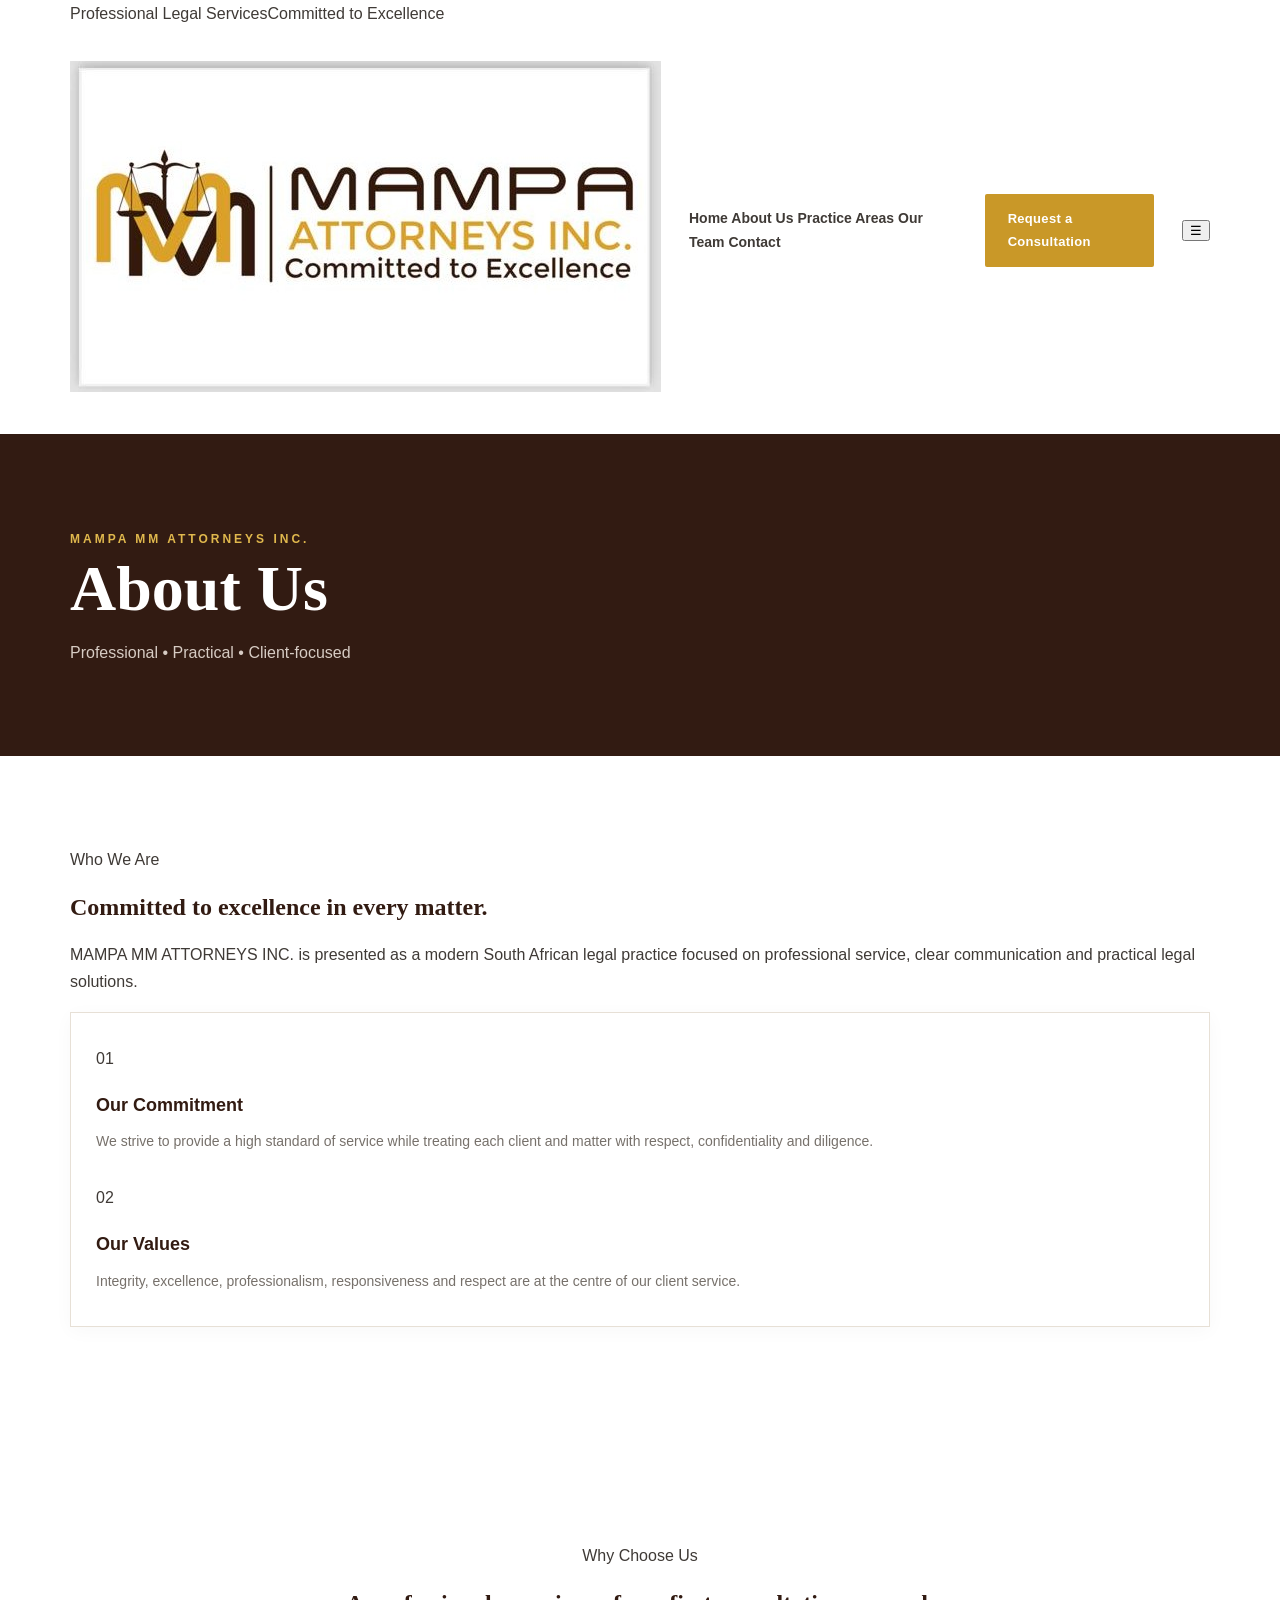
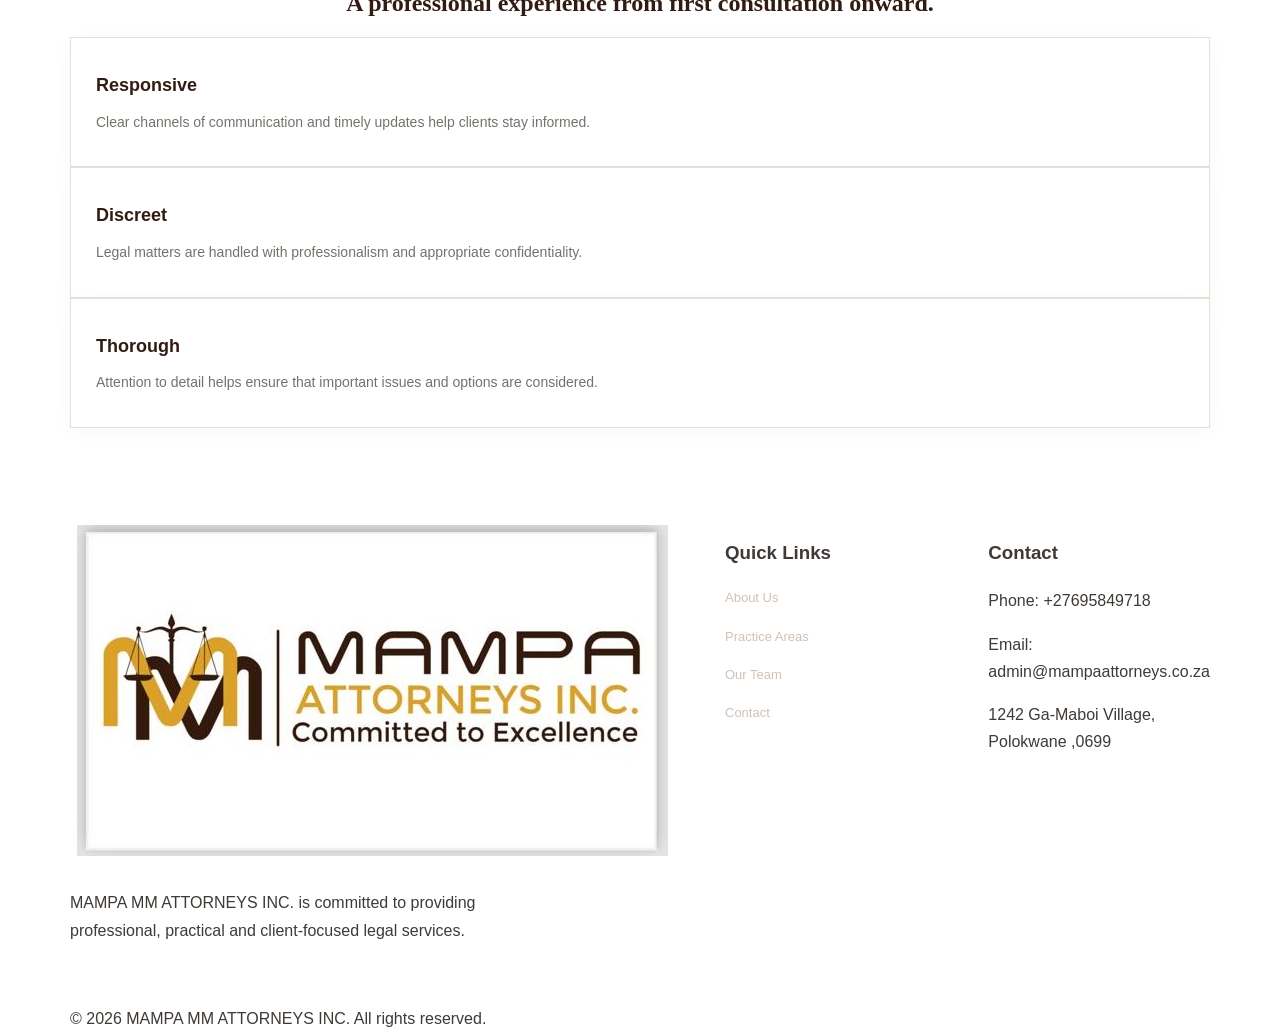
<file: about.html>
<!DOCTYPE html>
<html lang="en">
<head>
<meta charset="UTF-8">
<meta name="viewport" content="width=device-width, initial-scale=1.0">
<meta name="description" content="MAMPA MM ATTORNEYS INC. — Committed to Excellence.">
<title>About Us | MAMPA MM ATTORNEYS INC.</title>
<link rel="stylesheet" href="css/style.css">
</head>
<body>
<div class="topbar"><div class="container"><span>Professional Legal Services</span><span>Committed to Excellence</span></div></div>
<header><div class="container nav">
<a href="index.html" aria-label="MAMPA Attorneys Inc."><img class="logo" src="assets/logo.jpg" alt="MAMPA Attorneys Inc. logo"></a>
<nav class="nav-links"><a href="index.html" class="">Home</a>
<a href="about.html" class="active">About Us</a>
<a href="services.html" class="">Practice Areas</a>
<a href="team.html" class="">Our Team</a>
<a href="contact.html" class="">Contact</a></nav>
<a class="btn btn-gold nav-cta" href="contact.html">Request a Consultation</a>
<button class="menu" aria-label="Open menu">☰</button>
</div></header>

<section class="page-hero"><div class="container"><span class="eyebrow">MAMPA MM ATTORNEYS INC.</span><h1>About Us</h1><p class="breadcrumb">Professional • Practical • Client-focused</p></div></section>
<section class="section"><div class="container grid-2">
<div><span class="kicker">Who We Are</span><h2>Committed to excellence in every matter.</h2><p class="lead">MAMPA MM ATTORNEYS INC. is presented as a modern South African legal practice focused on professional service, clear communication and practical legal solutions.</p></div>
<div class="card"><div class="number">01</div><h3 style="margin-top:18px">Our Commitment</h3><p>We strive to provide a high standard of service while treating each client and matter with respect, confidentiality and diligence.</p><div class="number" style="margin-top:30px">02</div><h3 style="margin-top:18px">Our Values</h3><p>Integrity, excellence, professionalism, responsiveness and respect are at the centre of our client service.</p></div>
</div></section>
<section class="section cream"><div class="container"><div class="section-head center"><span class="kicker">Why Choose Us</span><h2>A professional experience from first consultation onward.</h2></div><div class="grid-3">
<div class="card"><h3>Responsive</h3><p>Clear channels of communication and timely updates help clients stay informed.</p></div>
<div class="card"><h3>Discreet</h3><p>Legal matters are handled with professionalism and appropriate confidentiality.</p></div>
<div class="card"><h3>Thorough</h3><p>Attention to detail helps ensure that important issues and options are considered.</p></div>
</div></div></section>

<footer>
<div class="container footer-grid">
<div><img class="logo" src="assets/logo.jpg" alt="MAMPA MM Attorneys Inc. logo" style="background:#fff;padding:7px"><p style="margin-top:18px;max-width:420px">MAMPA MM ATTORNEYS INC. is committed to providing professional, practical and client-focused legal services.</p></div>
<div><h3>Quick Links</h3><p><a href="about.html">About Us</a></p><p><a href="services.html">Practice Areas</a></p><p><a href="team.html">Our Team</a></p><p><a href="contact.html">Contact</a></p></div>
<div><h3>Contact</h3><p>Phone: +27695849718</p><p>Email: admin@mampaattorneys.co.za</p><p>1242 Ga-Maboi Village, Polokwane ,0699</p></div>
</div>
<div class="container footer-bottom"><span>© <span id="year"></span> MAMPA MM ATTORNEYS INC. All rights reserved.</span></div>
</footer>
<script src="js/script.js"></script>
</body>
</html>
</file>
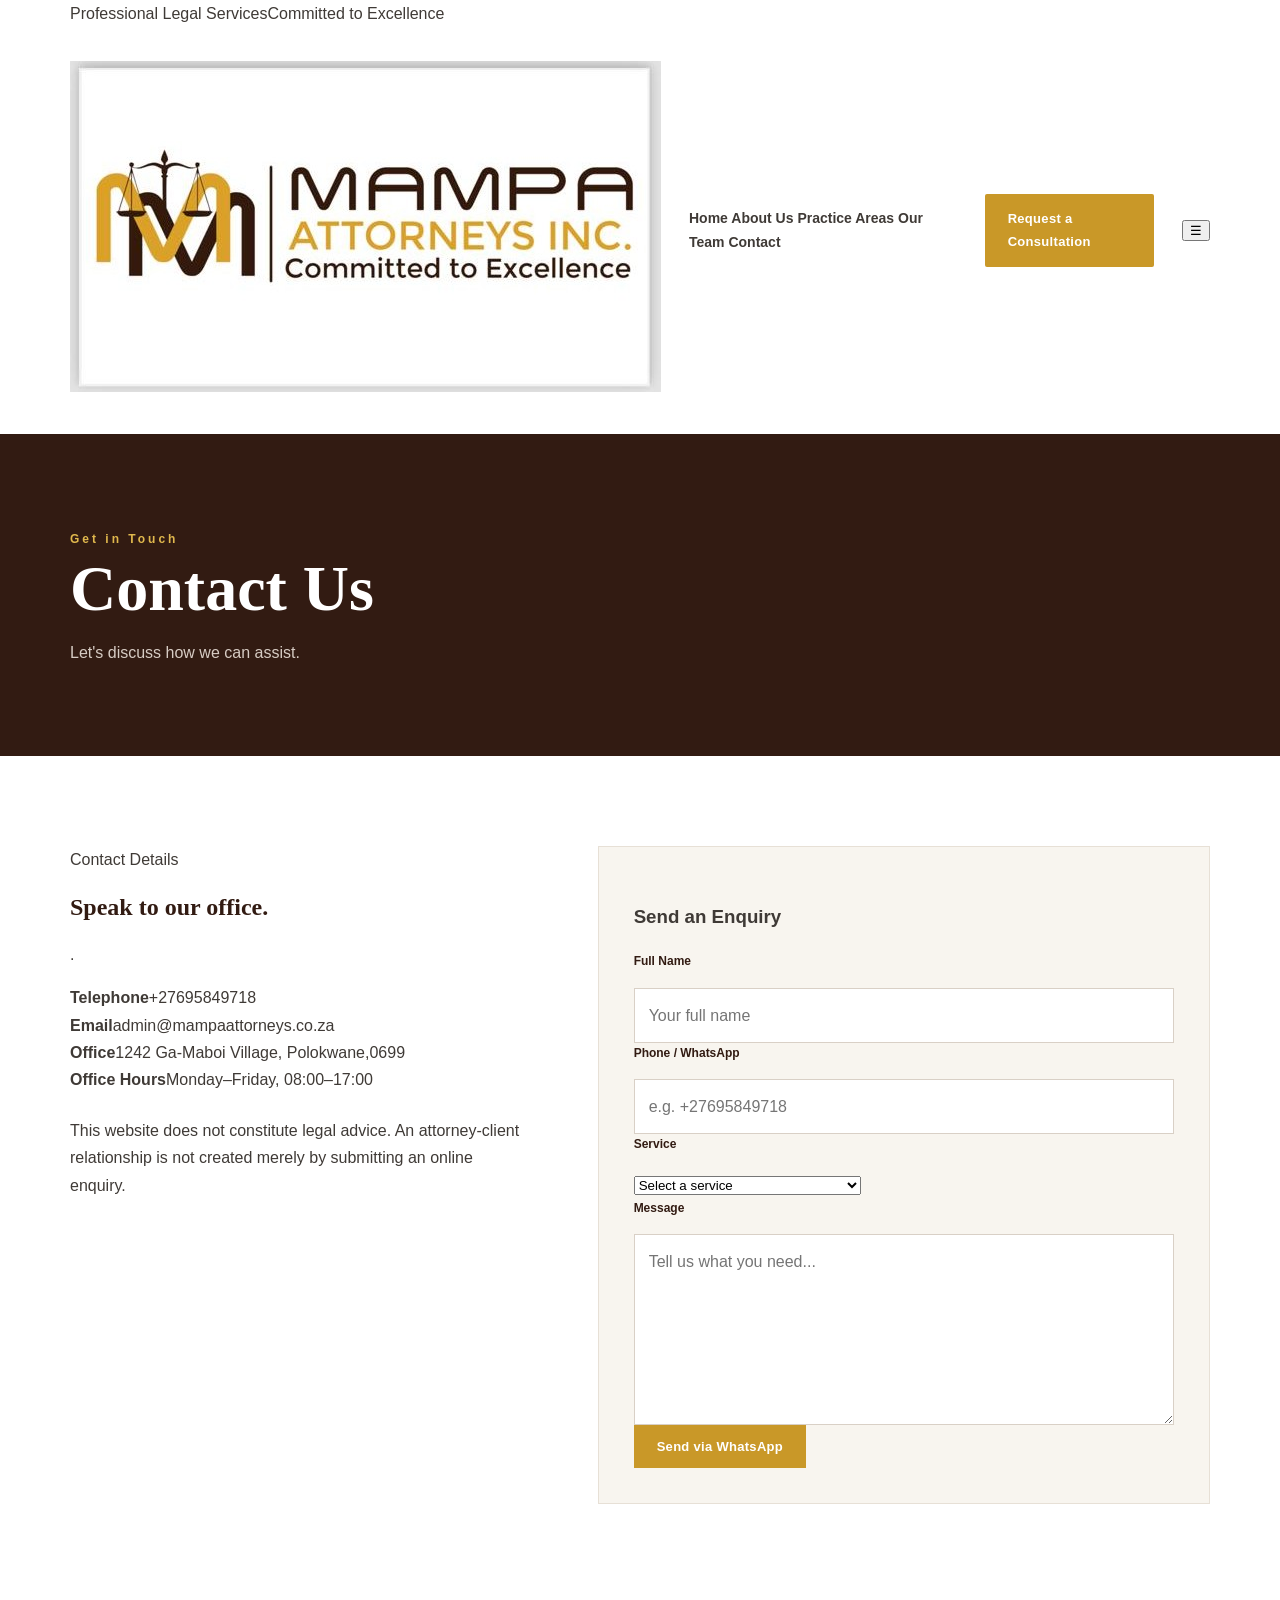
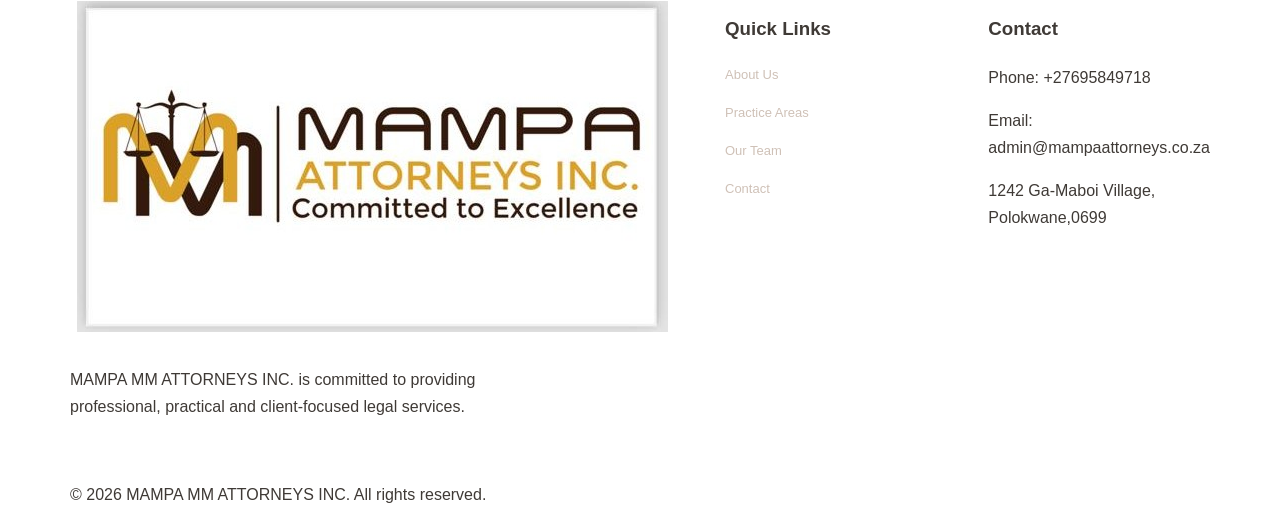
<file: contact.html>
<!DOCTYPE html>
<html lang="en">
<head>
<meta charset="UTF-8">
<meta name="viewport" content="width=device-width, initial-scale=1.0">
<meta name="description" content="MAMPA MM ATTORNEYS INC. — Committed to Excellence.">
<title>Contact Us | MAMPA MM ATTORNEYS INC.</title>
<link rel="stylesheet" href="css/style.css">
</head>
<body>
<div class="topbar"><div class="container"><span>Professional Legal Services</span><span>Committed to Excellence</span></div></div>
<header><div class="container nav">
<a href="index.html" aria-label="MAMPA MM Attorneys Inc."><img class="logo" src="assets/logo.jpg" alt="MAMPA Attorneys Inc. logo"></a>
<nav class="nav-links"><a href="index.html" class="">Home</a>
<a href="about.html" class="">About Us</a>
<a href="services.html" class="">Practice Areas</a>
<a href="team.html" class="">Our Team</a>
<a href="contact.html" class="active">Contact</a></nav>
<a class="btn btn-gold nav-cta" href="contact.html">Request a Consultation</a>
<button class="menu" aria-label="Open menu">☰</button>
</div></header>

<section class="page-hero"><div class="container"><span class="eyebrow">Get in Touch</span><h1>Contact Us</h1><p class="breadcrumb">Let's discuss how we can assist.</p></div></section>
<section class="section"><div class="container contact-grid">
<div><span class="kicker">Contact Details</span><h2>Speak to our office.</h2><p class="lead">.</p>
<div class="contact-item"><strong>Telephone</strong><span>+27695849718</span></div>
<div class="contact-item"><strong>Email</strong><span>admin@mampaattorneys.co.za</span></div>
<div class="contact-item"><strong>Office</strong><span>1242 Ga-Maboi Village, Polokwane,0699</span></div>
<div class="contact-item"><strong>Office Hours</strong><span>Monday–Friday, 08:00–17:00</span></div>
<div class="notice" style="margin-top:24px">This website does not constitute legal advice. An attorney-client relationship is not created merely by submitting an online enquiry.</div>
</div>
    <form class="contact-form" id="contactForm">
      <h3>Send an Enquiry</h3>
      <label for="name">Full Name</label>
      <input id="name" name="name" type="text" required placeholder="Your full name">
      <label for="phone">Phone / WhatsApp</label>
      <input id="phone" name="phone" type="tel" required placeholder="e.g. +27695849718">
      <label for="service">Service</label>
      <select id="service" name="service" required>
        <option value="">Select a service</option>
        <option>Labour & Employment Law</option>
        <option>Road Accident Fund</option>
        <option>Administration of Deceased Estate</option>
        <option>Civil Litigations& Unlawful Arrest</option>
        <option>Family Law</option>
      </select>
      <label for="message">Message</label>
      <textarea id="message" name="message" rows="6" required placeholder="Tell us what you need..."></textarea>

      <button class="btn btn-gold full" type="submit">Send via WhatsApp</button>
         </form>
  </div>
</div></section>

<footer>
<div class="container footer-grid">
<div><img class="logo" src="assets/logo.jpg" alt="MAMPA MM Attorneys Inc. logo" style="background:#fff;padding:7px"><p style="margin-top:18px;max-width:420px">MAMPA MM ATTORNEYS INC. is committed to providing professional, practical and client-focused legal services.</p></div>
<div><h3>Quick Links</h3><p><a href="about.html">About Us</a></p><p><a href="services.html">Practice Areas</a></p><p><a href="team.html">Our Team</a></p><p><a href="contact.html">Contact</a></p></div>
<div><h3>Contact</h3><p>Phone: +27695849718</p><p>Email: admin@mampaattorneys.co.za</p><p>1242 Ga-Maboi Village, Polokwane,0699</p></div>
</div>
<div class="container footer-bottom"><span>© <span id="year"></span> MAMPA MM ATTORNEYS INC. All rights reserved.</span></div>
</footer>
<script src="js/script.js"></script>
</body>
</html>
</file>
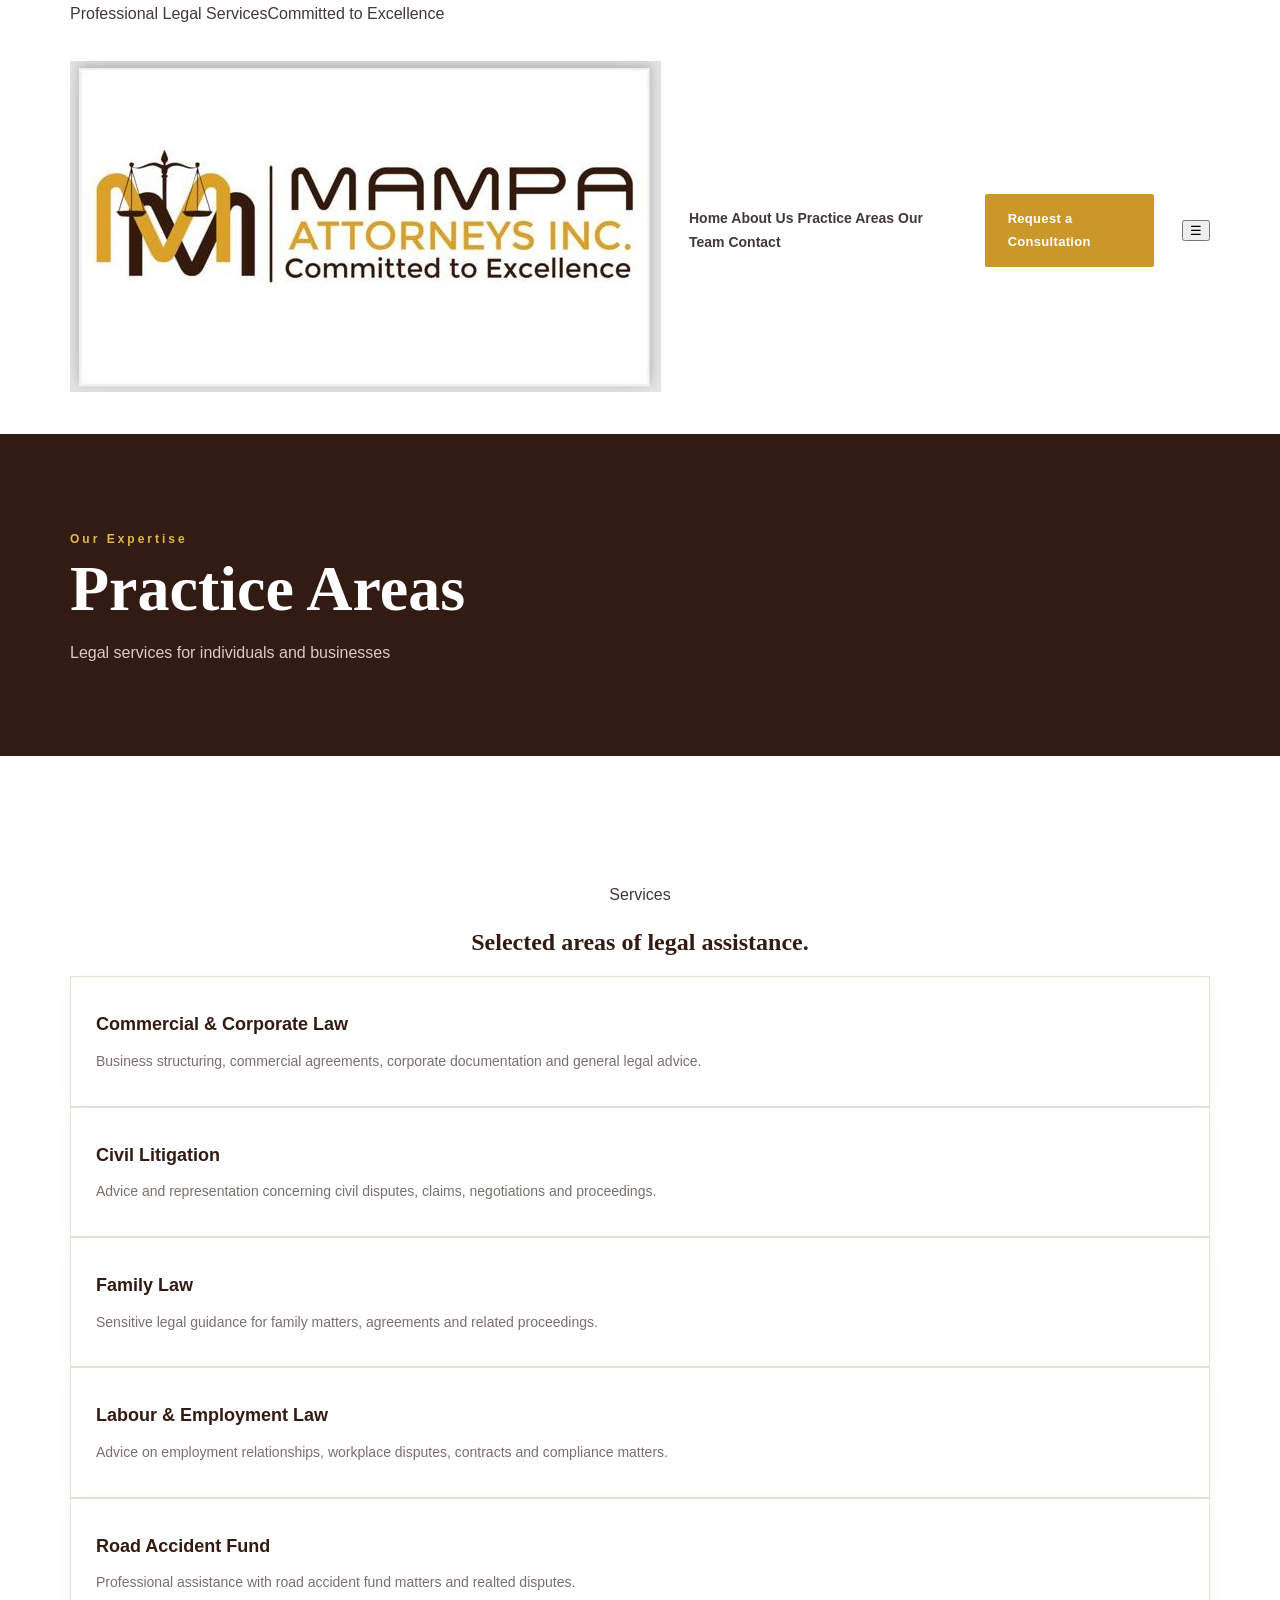
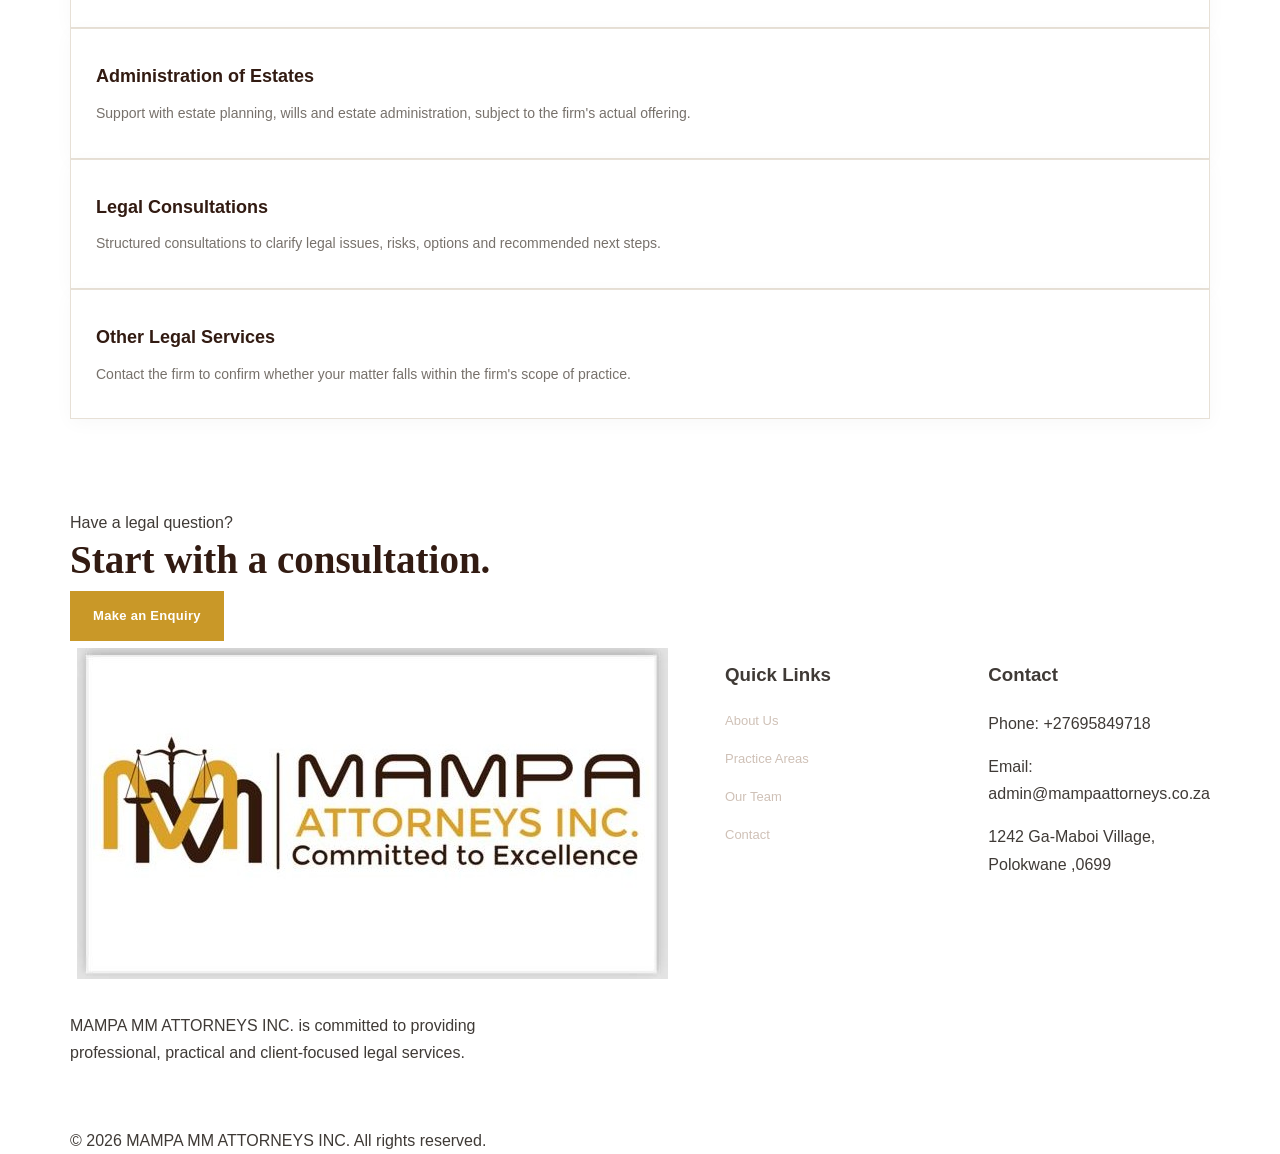
<file: services.html>
<!DOCTYPE html>
<html lang="en">
<head>
<meta charset="UTF-8">
<meta name="viewport" content="width=device-width, initial-scale=1.0">
<meta name="description" content="MAMPA ATTORNEYS INC. — Committed to Excellence.">
<title>Practice Areas | MAMPA MM ATTORNEYS INC.</title>
<link rel="stylesheet" href="css/style.css">
</head>
<body>
<div class="topbar"><div class="container"><span>Professional Legal Services</span><span>Committed to Excellence</span></div></div>
<header><div class="container nav">
<a href="index.html" aria-label="MAMPA MM Attorneys Inc."><img class="logo" src="assets/logo.jpg" alt="MAMPA MM Attorneys Inc. logo"></a>
<nav class="nav-links"><a href="index.html" class="">Home</a>
<a href="about.html" class="">About Us</a>
<a href="services.html" class="active">Practice Areas</a>
<a href="team.html" class="">Our Team</a>
<a href="contact.html" class="">Contact</a></nav>
<a class="btn btn-gold nav-cta" href="contact.html">Request a Consultation</a>
<button class="menu" aria-label="Open menu">☰</button>
</div></header>

<section class="page-hero"><div class="container"><span class="eyebrow">Our Expertise</span><h1>Practice Areas</h1><p class="breadcrumb">Legal services for individuals and businesses</p></div></section>
<section class="section"><div class="container"><div class="section-head center"><span class="kicker">Services</span><h2>Selected areas of legal assistance.</h2></p></div>
<div class="grid-3">
<div class="card practice"><h3>Commercial & Corporate Law</h3><p>Business structuring, commercial agreements, corporate documentation and general legal advice.</p></div>
<div class="card practice"><h3>Civil Litigation</h3><p>Advice and representation concerning civil disputes, claims, negotiations and proceedings.</p></div>
<div class="card practice"><h3>Family Law</h3><p>Sensitive legal guidance for family matters, agreements and related proceedings.</p></div>
<div class="card practice"><h3>Labour & Employment Law</h3><p>Advice on employment relationships, workplace disputes, contracts and compliance matters.</p></div>
<div class="card practice"><h3>Road Accident Fund</h3><p>Professional assistance with road accident fund matters and realted disputes.</p></div>
<div class="card practice"><h3>Administration of Estates</h3><p>Support with estate planning, wills and estate administration, subject to the firm's actual offering.</p></div>
<div class="card practice"><h3>Legal Consultations</h3><p>Structured consultations to clarify legal issues, risks, options and recommended next steps.</p></div>
<div class="card practice"><h3>Other Legal Services</h3><p>Contact the firm to confirm whether your matter falls within the firm's scope of practice.</p></div>
</div></div></section>
<section class="cta"><div class="container"><div><span class="kicker">Have a legal question?</span><h2>Start with a consultation.</h2></div><a class="btn btn-gold" href="contact.html">Make an Enquiry</a></div></section>

<footer>
<div class="container footer-grid">
<div><img class="logo" src="assets/logo.jpg" alt="MAMPA MM Attorneys Inc. logo" style="background:#fff;padding:7px"><p style="margin-top:18px;max-width:420px">MAMPA MM ATTORNEYS INC. is committed to providing professional, practical and client-focused legal services.</p></div>
<div><h3>Quick Links</h3><p><a href="about.html">About Us</a></p><p><a href="services.html">Practice Areas</a></p><p><a href="team.html">Our Team</a></p><p><a href="contact.html">Contact</a></p></div>
<div><h3>Contact</h3><p>Phone: +27695849718</p><p>Email: admin@mampaattorneys.co.za</p><p>1242 Ga-Maboi Village, Polokwane ,0699</p></div>
</div>
<div class="container footer-bottom"><span>© <span id="year"></span> MAMPA MM ATTORNEYS INC. All rights reserved.</span></span></div>
</footer>
<script src="js/script.js"></script>
</body>
</html>
</file>
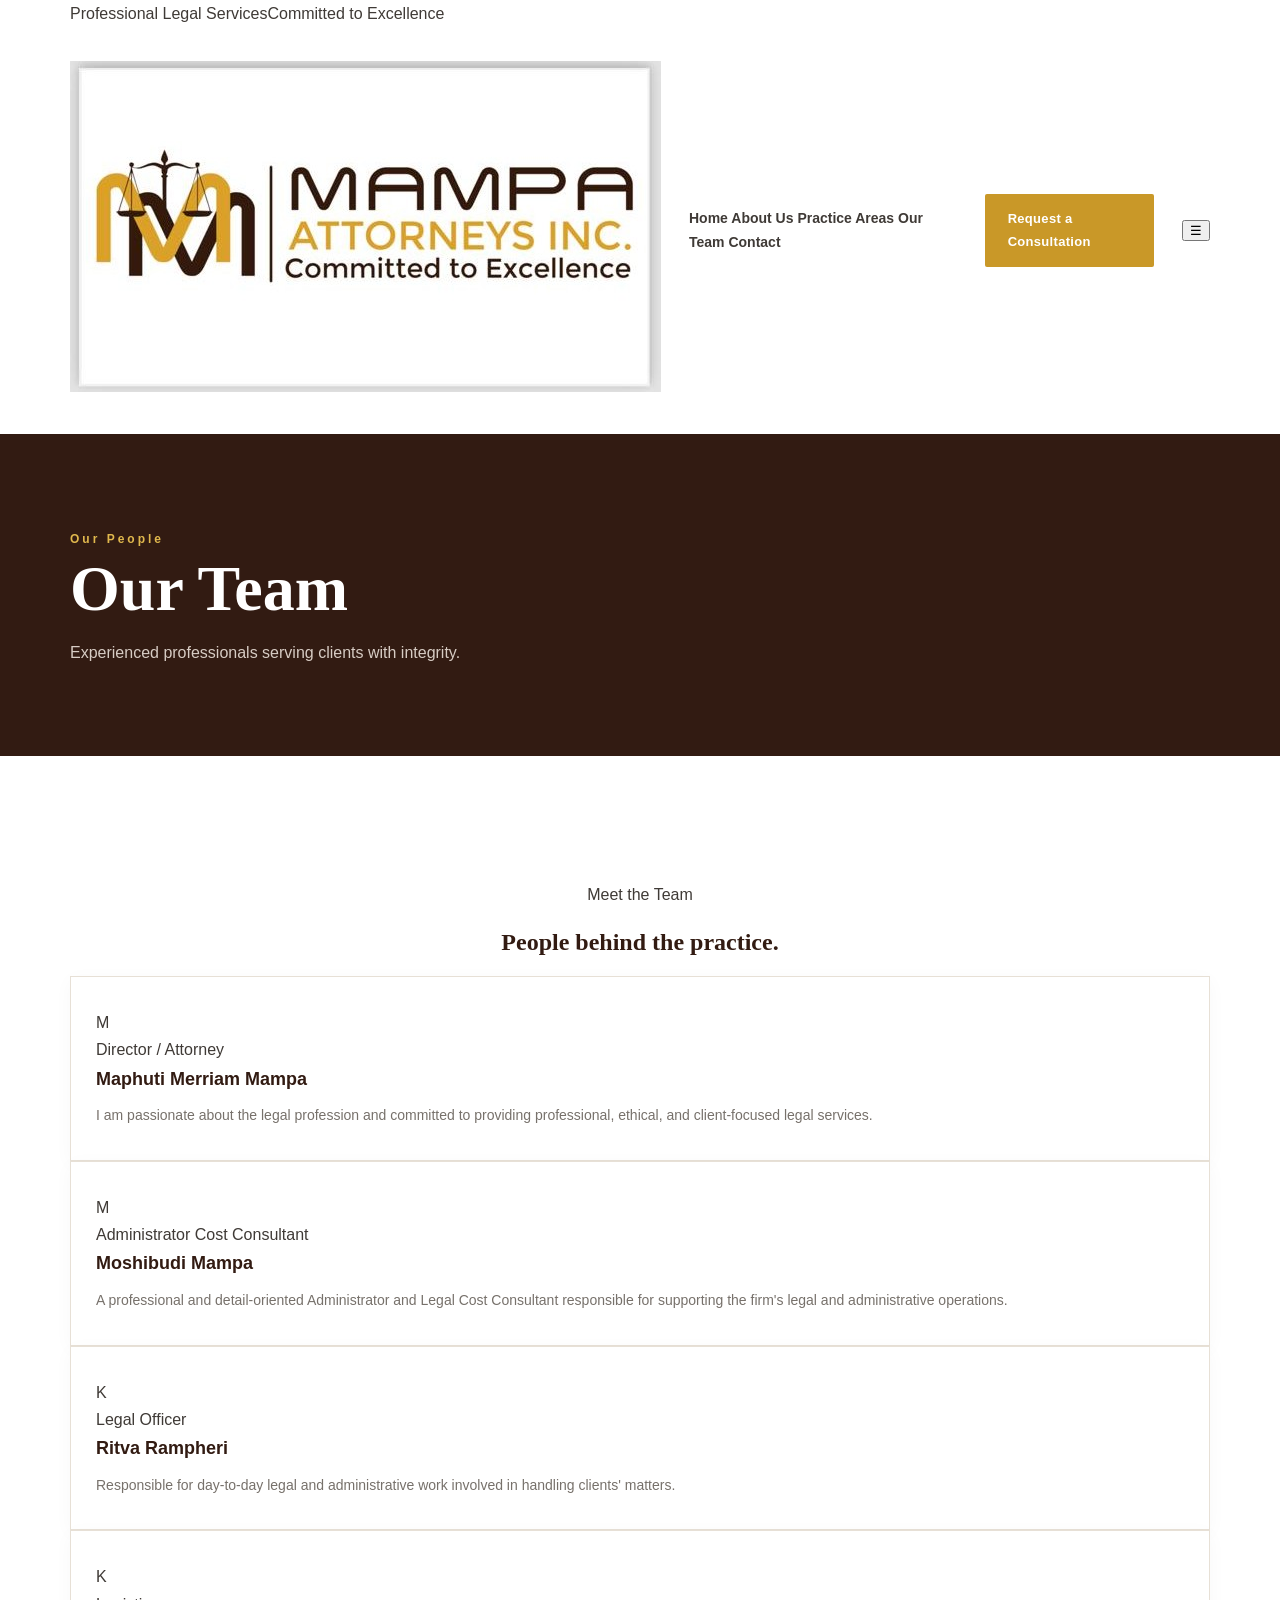
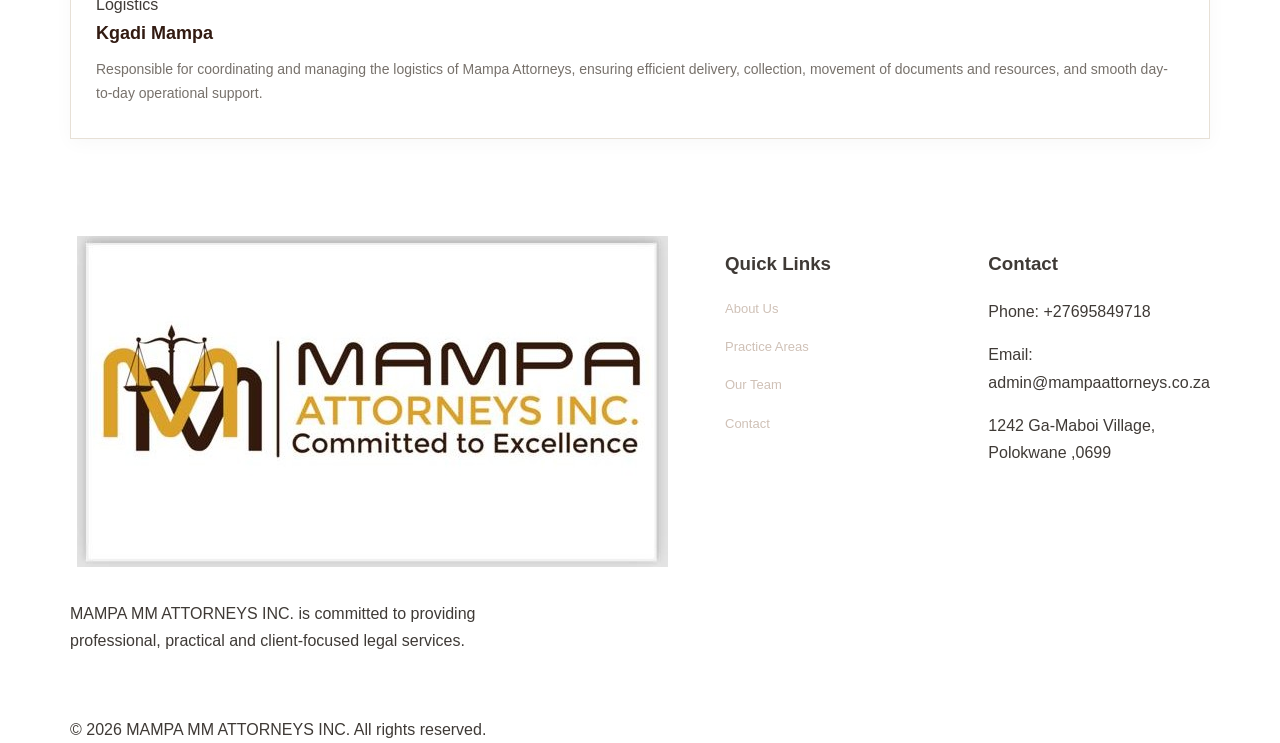
<file: team.html>
<!DOCTYPE html>
<html lang="en">
<head>
<meta charset="UTF-8">
<meta name="viewport" content="width=device-width, initial-scale=1.0">
<meta name="description" content="MAMPA MM ATTORNEYS INC. — Committed to Excellence.">
<title>Our Team | MAMPA MM ATTORNEYS INC.</title>
<link rel="stylesheet" href="css/style.css">
</head>
<body>
<div class="topbar"><div class="container"><span>Professional Legal Services</span><span>Committed to Excellence</span></div></div>
<header><div class="container nav">
<a href="index.html" aria-label="MAMPA MM Attorneys Inc."><img class="logo" src="assets/logo.jpg" alt="MAMPA MM Attorneys Inc. logo"></a>
<nav class="nav-links"><a href="index.html" class="">Home</a>
<a href="about.html" class="">About Us</a>
<a href="services.html" class="">Practice Areas</a>
<a href="team.html" class="active">Our Team</a>
<a href="contact.html" class="">Contact</a></nav>
<a class="btn btn-gold nav-cta" href="contact.html">Request a Consultation</a>
<button class="menu" aria-label="Open menu">☰</button>
</div></header>

<section class="page-hero"><div class="container"><span class="eyebrow">Our People</span><h1>Our Team</h1><p class="breadcrumb">Experienced professionals serving clients with integrity.</p></div></section>
<section class="section"><div class="container"><div class="section-head center"><span class="kicker">Meet the Team</span><h2>People behind the practice.</h2></p></div>
<div class="grid-3">
<div class="card team-card"><div class="avatar">M</div><span class="role">Director / Attorney</span><h3>Maphuti Merriam Mampa</h3><p>I am passionate about the legal profession and committed to providing professional, ethical, and client-focused legal services.</p></div>
<div class="card team-card"><div class="avatar">M</div><span class="role">Administrator Cost Consultant</span><h3>Moshibudi Mampa</h3><p> A professional and detail-oriented Administrator and Legal Cost Consultant responsible for supporting the firm's legal and administrative operations.</p></div>
<div class="card team-card"><div class="avatar">K</div><span class="role">Legal Officer</span><h3>Ritva Rampheri</h3><p>Responsible for day-to-day legal and administrative work involved in handling clients' matters.</p></div>
<div class="card team-card"><div class="avatar">K</div><span class="role">Logistics</span><h3>Kgadi Mampa</h3><p>Responsible for coordinating and managing the logistics of Mampa Attorneys, ensuring efficient delivery, collection, movement of documents and resources, and smooth day-to-day operational support.</p></div>
</div></div></section>
  
<footer>
<div class="container footer-grid">
<div><img class="logo" src="assets/logo.jpg" alt="MAMPA MM Attorneys Inc. logo" style="background:#fff;padding:7px"><p style="margin-top:18px;max-width:420px">MAMPA MM ATTORNEYS INC. is committed to providing professional, practical and client-focused legal services.</p></div>
<div><h3>Quick Links</h3><p><a href="about.html">About Us</a></p><p><a href="services.html">Practice Areas</a></p><p><a href="team.html">Our Team</a></p><p><a href="contact.html">Contact</a></p></div>
<div><h3>Contact</h3><p>Phone: +27695849718</p><p>Email: admin@mampaattorneys.co.za</p><p>1242 Ga-Maboi Village, Polokwane ,0699</p></div>
</div>
<div class="container footer-bottom"><span>© <span id="year"></span> MAMPA MM ATTORNEYS INC. All rights reserved.</span></div>
</footer>
<script src="js/script.js"></script>
</body>
</html>
</file>
<file: css/style.css>
:root{--brown:#321b12;--brown2:#4a291d;--gold:#c99828;--gold2:#e0b84d;--cream:#f8f5ef;--white:#fff;--text:#3f3a36;--muted:#77716b;--line:#e7e0d6;--shadow:0 15px 45px rgba(45,27,18,.10)}
*{box-sizing:border-box}html{scroll-behavior:smooth}body{margin:0;font-family:Montserrat,Arial,sans-serif;color:var(--text);line-height:1.7;background:#fff}a{color:inherit;text-decoration:none}.container{width:min(1140px,92%);margin:auto}
.site-header{height:92px;background:#fff;border-bottom:1px solid var(--line);position:sticky;top:0;z-index:1000}.nav-wrap{height:92px;display:flex;align-items:center;justify-content:space-between;gap:30px}.brand img{width:205px;height:auto;display:block}.nav{display:flex;align-items:center;gap:28px;font-size:14px;font-weight:700}.nav>a:not(.nav-cta){padding:34px 0;position:relative}.nav>a:not(.nav-cta):after{content:"";position:absolute;left:0;bottom:24px;width:0;height:2px;background:var(--gold);transition:.25s}.nav>a:hover:after,.nav>a.active:after{width:100%}.nav-cta{background:var(--brown);color:#fff!important;padding:12px 19px;border-radius:2px}.menu-toggle{display:none;border:0;background:none;font-size:28px;color:var(--brown);cursor:pointer}
.hero{min-height:650px;display:flex;align-items:center;position:relative;background:linear-gradient(90deg,rgba(42,22,13,.95),rgba(42,22,13,.72),rgba(42,22,13,.42)),url("../images/logo.jpg") center/cover no-repeat}.hero-content{position:relative;color:#fff;padding:90px 0;max-width:780px}.eyebrow{letter-spacing:3px;font-size:12px;font-weight:800;margin:0 0 12px;color:var(--gold2)}.eyebrow.dark{color:var(--gold)}h1,h2{font-family:"Playfair Display",Georgia,serif;line-height:1.18;color:var(--brown)}.hero h1{font-size:clamp(45px,7vw,78px);color:#fff;margin:0 0 20px}.hero h1 span{color:var(--gold2)}.hero-text{font-size:19px;max-width:640px;color:#f5eee7}.hero-buttons{display:flex;gap:14px;flex-wrap:wrap;margin-top:30px}.btn{display:inline-block;border:1px solid transparent;padding:13px 22px;font-size:13px;font-weight:800;letter-spacing:.3px;cursor:pointer}.btn-gold{background:var(--gold);color:#fff}.btn-gold:hover{background:var(--gold2);color:var(--brown)}.btn-outline{border-color:rgba(255,255,255,.7);color:#fff}.btn-outline:hover{background:#fff;color:var(--brown)}.btn-dark{background:var(--brown);color:#fff}.section{padding:90px 0}.section-light{background:var(--cream)}.two-col{display:grid;grid-template-columns:1fr 1fr;gap:70px;align-items:start}.intro h2,.about-copy h2{font-size:45px;margin:0}.intro p{font-size:16px;color:var(--muted)}.text-link{font-weight:800;color:var(--brown);border-bottom:1px solid var(--gold);padding-bottom:3px}.section-heading{text-align:center;max-width:720px;margin:0 auto 45px}.section-heading h2{font-size:43px;margin:0 0 12px}.section-heading p:last-child{color:var(--muted)}.cards{display:grid;grid-template-columns:repeat(4,1fr);gap:20px}.card{background:#fff;padding:32px 25px;border:1px solid var(--line);transition:.25s;box-shadow:0 4px 18px rgba(0,0,0,.03)}.card:hover{transform:translateY(-5px);box-shadow:var(--shadow)}.card-icon{width:50px;height:50px;display:grid;place-items:center;background:var(--brown);color:var(--gold2);font-size:25px;margin-bottom:20px}.card h3{margin:0 0 10px;color:var(--brown);font-size:18px}.card p{margin:0;color:var(--muted);font-size:14px}.center{text-align:center;margin-top:35px}
.why{background:var(--brown);color:#eee}.why h2{color:#fff}.section-heading.light p:last-child{color:#d5cbc3}.values{display:grid;grid-template-columns:repeat(4,1fr);gap:30px}.values div{border-top:1px solid rgba(255,255,255,.22);padding-top:20px}.values strong{font-size:12px;color:var(--gold2)}.values h3{color:#fff;margin:8px 0}.values p{color:#d0c5bd;font-size:14px}.cta{background:#fff}.cta-inner{display:flex;align-items:center;justify-content:space-between;gap:40px;border-top:1px solid var(--line);padding-top:50px}.cta h2{font-size:39px;margin:0 0 8px}.cta p{color:var(--muted);margin:0}.page-hero{background:var(--brown);color:#fff;padding:90px 0}.page-hero h1{color:#fff;font-size:clamp(42px,6vw,64px);margin:0 0 12px}.page-hero p:last-child{color:#d7ccc4;margin:0}
.principles{display:grid;grid-template-columns:repeat(3,1fr);gap:25px}.principles>div{background:#fff;padding:30px;border:1px solid var(--line)}.principles span{color:var(--gold);font-weight:800}.principles h3{color:var(--brown);margin:10px 0 5px}.service-list{display:grid;grid-template-columns:1fr 1fr;gap:1px;background:var(--line);border:1px solid var(--line)}.service-list article{background:#fff;padding:38px;display:grid;grid-template-columns:55px 1fr;gap:18px}.service-number{font-weight:800;color:var(--gold);font-size:14px}.service-list h2{font-size:25px;margin:0 0 8px}.service-list p{margin:0;color:var(--muted)}.small-note{font-size:12px;color:#777;margin-top:20px}.contact-grid{display:grid;grid-template-columns:.85fr 1.15fr;gap:75px}.contact-info h2{font-size:43px;margin:0 0 18px}.contact-info>p{color:var(--muted)}.contact-box{margin-top:35px;padding:22px;border-left:3px solid var(--gold);background:var(--cream)}.contact-box span{display:block;font-size:11px;letter-spacing:2px;font-weight:800;color:var(--gold)}.contact-box a{font-weight:700;color:var(--brown)}.contact-form{padding:35px;background:var(--cream);border:1px solid var(--line)}.contact-form label{display:block;font-size:12px;font-weight:800;color:var(--brown);margin-bottom:16px}.contact-form input,.contact-form textarea{display:block;width:100%;margin-top:7px;padding:13px 14px;border:1px solid #d9d0c6;background:#fff;font:inherit;outline:none}.contact-form input:focus,.contact-form textarea:focus{border-color:var(--gold)}.form-note{font-size:11px!important;color:#777!important;margin-top:16px}
.footer{background:#21130d;color:#d4c9c0;padding-top:55px}.footer-grid{display:grid;grid-template-columns:1.5fr 1fr 1fr;gap:50px;padding-bottom:45px}.footer-logo{width:190px;background:#fff;margin-bottom:15px}.footer p{font-size:13px;color:#a99b91;max-width:360px}.footer h4{color:#fff;margin:0 0 12px}.footer-grid a{display:block;font-size:13px;margin:5px 0;color:#cfc1b7}.footer-grid a:hover{color:var(--gold2)}.copyright{border-top:1px solid rgba(255,255,255,.1);padding:18px 0;font-size:11px;color:#94857b}
@media(max-width:900px){.nav{gap:16px}.cards{grid-template-columns:repeat(2,1fr)}.values{grid-template-columns:repeat(2,1fr)}.contact-grid{gap:35px}.nav-cta{display:none}}
@media(max-width:720px){.site-header,.nav-wrap{height:76px}.brand img{width:165px}.menu-toggle{display:block}.nav{display:none;position:absolute;top:76px;left:0;width:100%;background:#fff;border-top:1px solid var(--line);padding:15px 4%;box-shadow:0 10px 25px rgba(0,0,0,.08);flex-direction:column;align-items:stretch;gap:0}.nav.open{display:flex}.nav>a:not(.nav-cta){padding:12px 0}.nav>a:not(.nav-cta):after{display:none}.hero{min-height:560px}.hero-content{padding:65px 0}.hero h1{font-size:48px}.section{padding:65px 0}.two-col,.contact-grid{grid-template-columns:1fr;gap:30px}.intro h2,.about-copy h2,.contact-info h2{font-size:36px}.section-heading h2,.cta h2{font-size:34px}.cards,.values,.principles,.service-list{grid-template-columns:1fr}.service-list article{padding:28px}.cta-inner{align-items:flex-start;flex-direction:column}.footer-grid{grid-template-columns:1fr;gap:25px}}
@media(max-width:420px){.hero h1{font-size:42px}.hero-text{font-size:16px}.hero-buttons .btn{width:100%;text-align:center}.brand img{width:150px}}
}

/* Tablet */
@media screen and (min-width: 600px) {
    .services-grid {
        grid-template-columns: repeat(2, minmax(0, 1fr));
    }
}

/* Desktop */
@media screen and (min-width: 992px) {
    .services-grid {
        grid-template-columns: repeat(3, minmax(0, 1fr));
        gap: 30px;
    }
}

/* Small phones */
@media screen and (max-width: 480px) {
    .services-grid {
        grid-template-columns: 1fr !important;
        gap: 16px;
        padding: 15px;
    }

    .service-card {
        width: 100%;
        padding: 22px 18px;
    }
}
</file>
